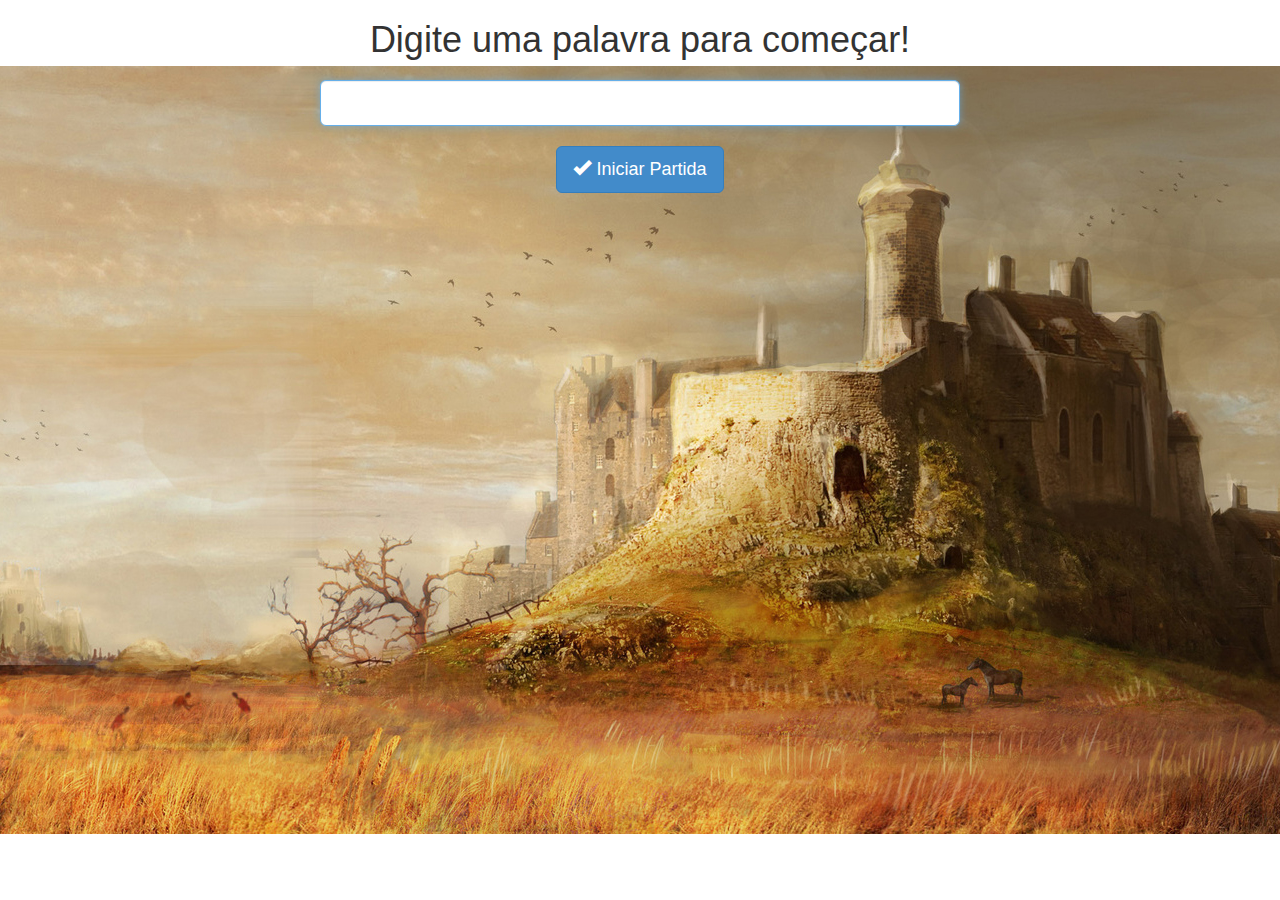
<file: page-forca/index.html>
﻿<!DOCTYPE html>
<html>
	<head>
		<meta charset="UTF-8">
		<title>Forca</title>
		<link rel="stylesheet" href="libs/bootstrap/css/bootstrap.min.css" media="all">
		<link rel="stylesheet" href="css/estilo.css" media="all">
	</head>
	<body>
		<section id="gameCanvas" class="col-md-12">
			<section id="startScreen" class="text-center screen screen-on">
				<h1>Digite uma palavra para começar!</h1>
				<input type="text" class="form-control input-lg" id="inputWord">
				<button class="btn btn-lg btn-primary" onclick="app.start()">
					<i class="glyphicon glyphicon-ok"></i>
					Iniciar Partida
				</button>
			</section>
			<section id="gameScreen" class="screen">
				<svg version="1.1" id="character" xmlns="http://www.w3.org/2000/svg" xmlns:xlink="http://www.w3.org/1999/xlink" x="0px" y="0px"
					width="81.504px" height="381.148px" viewBox="0 0 81.504 381.148" enable-background="new 0 0 81.504 381.148"
					xml:space="preserve">
					<circle class="piece" fill="#FFFFFF" stroke="#000000" stroke-miterlimit="10" cx="40.752" cy="30.978" r="30.978"/>
					<line class="piece" fill="none" stroke="#000000" stroke-miterlimit="10" x1="40.752" y1="61.957" x2="40.752" y2="196.739"/>
					<line class="piece" fill="none" stroke="#000000" stroke-miterlimit="10" x1="9.774" y1="80.435" x2="71.73" y2="80.435"/>
					<line class="piece" fill="none" stroke="#000000" stroke-miterlimit="10" x1="9.774" y1="80.435" x2="0" y2="179.348"/>
					<line class="piece" fill="none" stroke="#000000" stroke-miterlimit="10" x1="71.73" y1="79.891" x2="81.504" y2="178.804"/>
					<line class="piece" fill="none" stroke="#000000" stroke-miterlimit="10" x1="17.387" y1="197.283" x2="64.117" y2="197.283"/>
					<line class="piece" fill="none" stroke="#000000" stroke-miterlimit="10" x1="17.663" y1="196.739" x2="7.889" y2="381.148"/>
					<line class="piece" fill="none" stroke="#000000" stroke-miterlimit="10" x1="63.842" y1="196.739" x2="73.616" y2="381.148"/>
				</svg>
				<div id="wordChoices"></div>
				<div id="keyboard">
					<span class="char">A</span>
					<span class="char">B</span>
					<span class="char">C</span>
					<span class="char">D</span>
					<span class="char">E</span>
					<span class="char">F</span>
					<span class="char">G</span>
					<span class="char">H</span>
					<span class="char">I</span>
					<span class="char">J</span>
					<span class="char">K</span>
					<span class="char">L</span>
					<span class="char">M</span>
					<span class="char">N</span>
					<span class="char">O</span>
					<span class="char">P</span>
					<span class="char">Q</span>
					<span class="char">R</span>
					<span class="char">S</span>
					<span class="char">T</span>
					<span class="char">U</span>
					<span class="char">V</span>
					<span class="char">X</span>
					<span class="char">W</span>
					<span class="char">Y</span>
					<span class="char">Z</span>
				</div>
			</section><!-- Fechando gameScreen -->
		</section><!-- Fechando gameCanvas -->
		<!--Libs-->
		<script src="libs/jquery/jquery-1.11.0.min.js"></script>
		<script src="libs/bootstrap/js/bootstrap.min.js"></script>
		<!--Script do App-->
		<script src="js/app.js"></script>
		<script src="js/script.js"></script>
	</body>
</html>
</file>
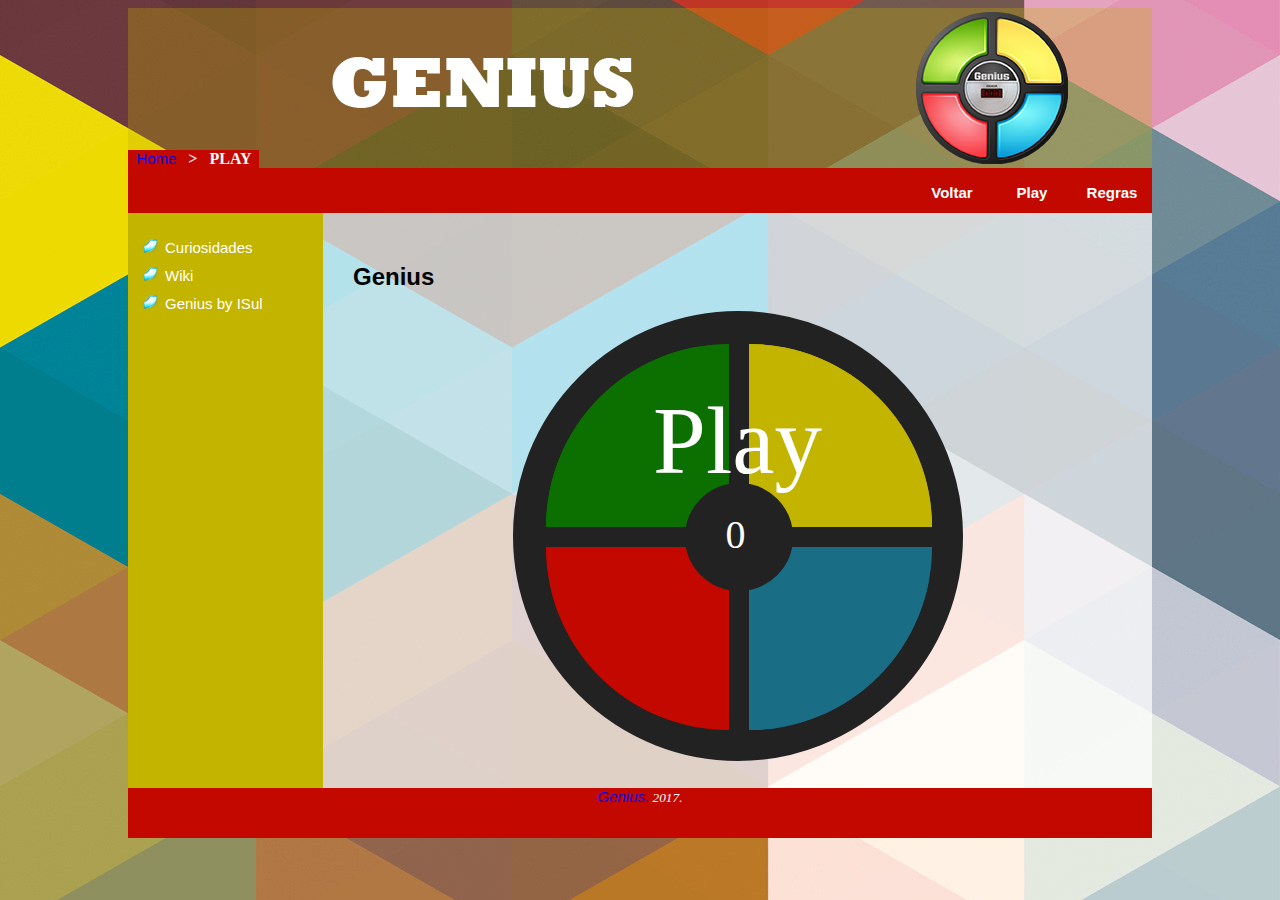
<file: page-genius/jogue.html>
<!DOCTYPE html>
<html>
	<head>
		<meta charset="UTF-8">
		<link rel="stylesheet" type="text/css" href="css/estilo.css">
        <script type="text/javascript" src="js/genius.js"></script>
		<title>GENIUS</title>
	</head>
	<body>
		<section>
			<header>
				<div id="header">
					<div id="head-text">
						<a href="../../index.html">&nbsp; Home</a> <strong>&nbsp; > &nbsp; PLAY &nbsp;</strong>
					</div>
				</div>
			</header>
				
				<nav class="menuHorizontal"> 
					<ul class="ulHorizontal">
							<li class="liHorizontal"><a href="regras.html"><b>Regras</b></a></li>
							<li class="liHorizontal"><a href="jogue.html"><b>Play</b></a></li>
							<li class="liHorizontal"><a href="../../index.html"><b>Voltar</b></a></li>
					</ul>
				</nav>
				
				<nav class="menuVertical"> 
					<ul class="ulVertical">
							<li class="liVertical"><a href="http://www.autobahn.com.br/brinquedos/genius.html" target="_blank">Curiosidades</a></li>
							<li class="liVertical"><a href="https://pt.wikipedia.org/wiki/Genius_(jogo)" target="_blank">Wiki</a></li>
							<li class="liVertical"><a href="http://isul.com.br/labs/genius/" target="_blank">Genius by ISul</a></li>
					</ul>
				</nav>
				
				<article>
					<h2>Genius</h2>

					<div id="container">
						<div id="simon">
							<div id="first"></div>
							<div id="a" onclick="meuClique(0)"></div>
							<div id="b" onclick="meuClique(1)"></div>
							<div id="c" onclick="meuClique(2)"></div>
							<div id="d" onclick="meuClique(3)"></div>
							<div id="sixth"></div>
						</div>
						<div id="count">0</div>
						</div>
						<div id="start" onclick="inicia()">Play</div>
						<div id="fail" onclick="reinicia()">
						<span>Tente novamente</span>
					</div>

				</article>

				<footer><small><i><a href="../../index.html">Genius.</a> 2017.</i></small></footer>
				
		</section>
	</body>
</html>
</file>
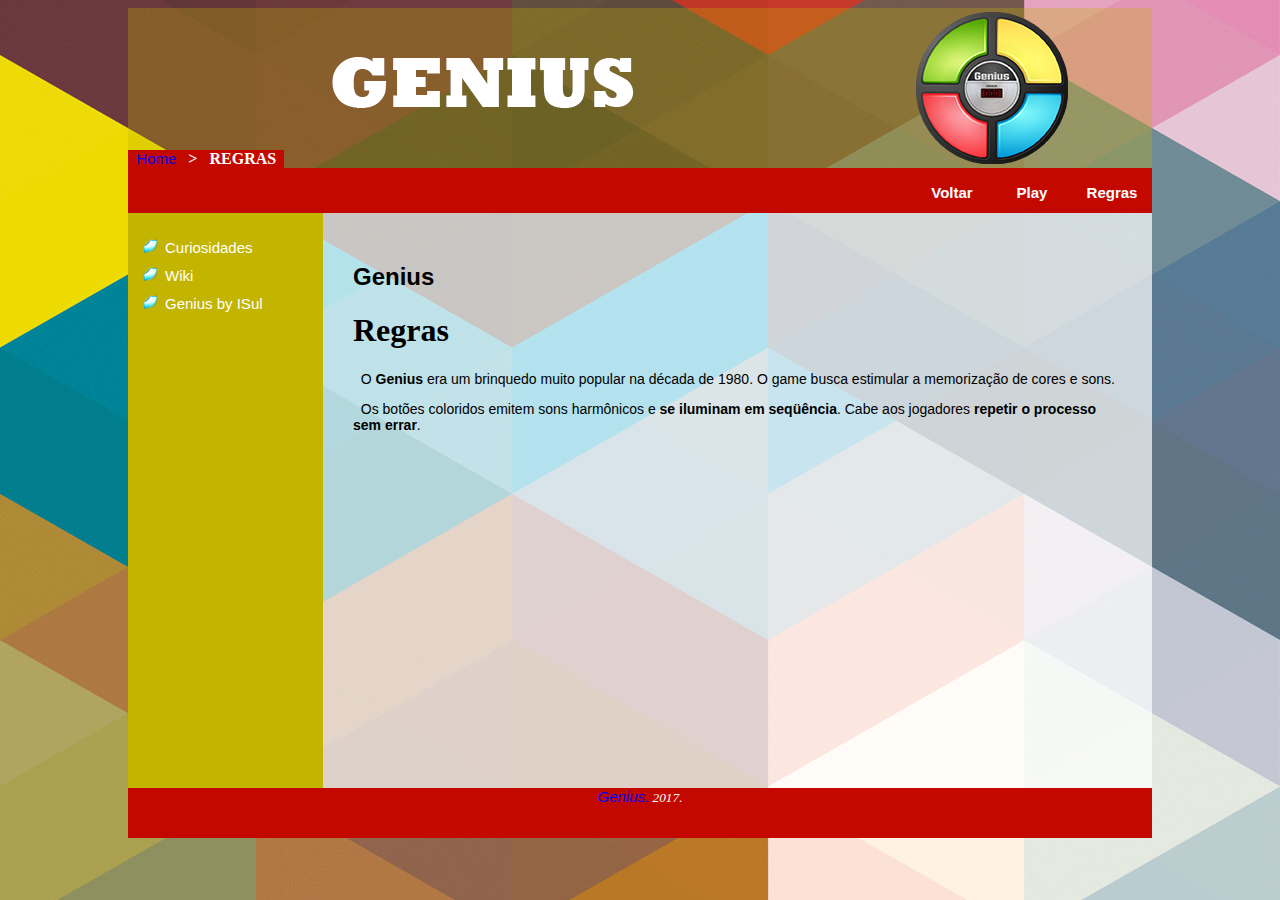
<file: page-genius/regras.html>
<!DOCTYPE html>
<html>
	<head>
		<meta charset="UTF-8">
		<link rel="stylesheet" type="text/css" href="css/estilo.css">
		<title>GENIUS</title>
	</head>
	<body>
		<section>
			<header>
				<div id="header">
					<div id="head-text">
						<a href="../../index.html">&nbsp; Home</a> <strong>&nbsp; > &nbsp; REGRAS &nbsp;</strong>
					</div>
				</div>
			</header>
				
				<nav class="menuHorizontal"> 
					<ul class="ulHorizontal">
							<li class="liHorizontal"><a href="regras.html"><b>Regras</b></a></li>
							<li class="liHorizontal"><a href="jogue.html"><b>Play</b></a></li>
							<li class="liHorizontal"><a href="../../index.html"><b>Voltar</b></a></li>
					</ul>
				</nav>
				
				<nav class="menuVertical"> 
					<ul class="ulVertical">
							<li class="liVertical"><a href="http://www.autobahn.com.br/brinquedos/genius.html" target="_blank">Curiosidades</a></li>
							<li class="liVertical"><a href="https://pt.wikipedia.org/wiki/Genius_(jogo)" target="_blank">Wiki</a></li>
							<li class="liVertical"><a href="http://isul.com.br/labs/genius/" target="_blank">Genius by ISul</a></li>
					</ul>
				</nav>
				
				<article>
					<h2>Genius</h2>
						<p>
						<h1>Regras</h1>
						</p>
                        <p>
						&nbsp; O <strong>Genius</strong> era um brinquedo muito popular na década de 1980. O game busca estimular a memorização de cores e sons.
                        </p>
						<p>
						&nbsp; Os botões coloridos emitem sons harmônicos e <strong>se iluminam em seqüência</strong>. Cabe aos jogadores <strong>repetir o processo sem errar</strong>.
						</p>
				</article>

				<footer><small><i><a href="../../index.html">Genius.</a> 2017.</i></small></footer>
				
		</section>
	</body>
</html>
</file>
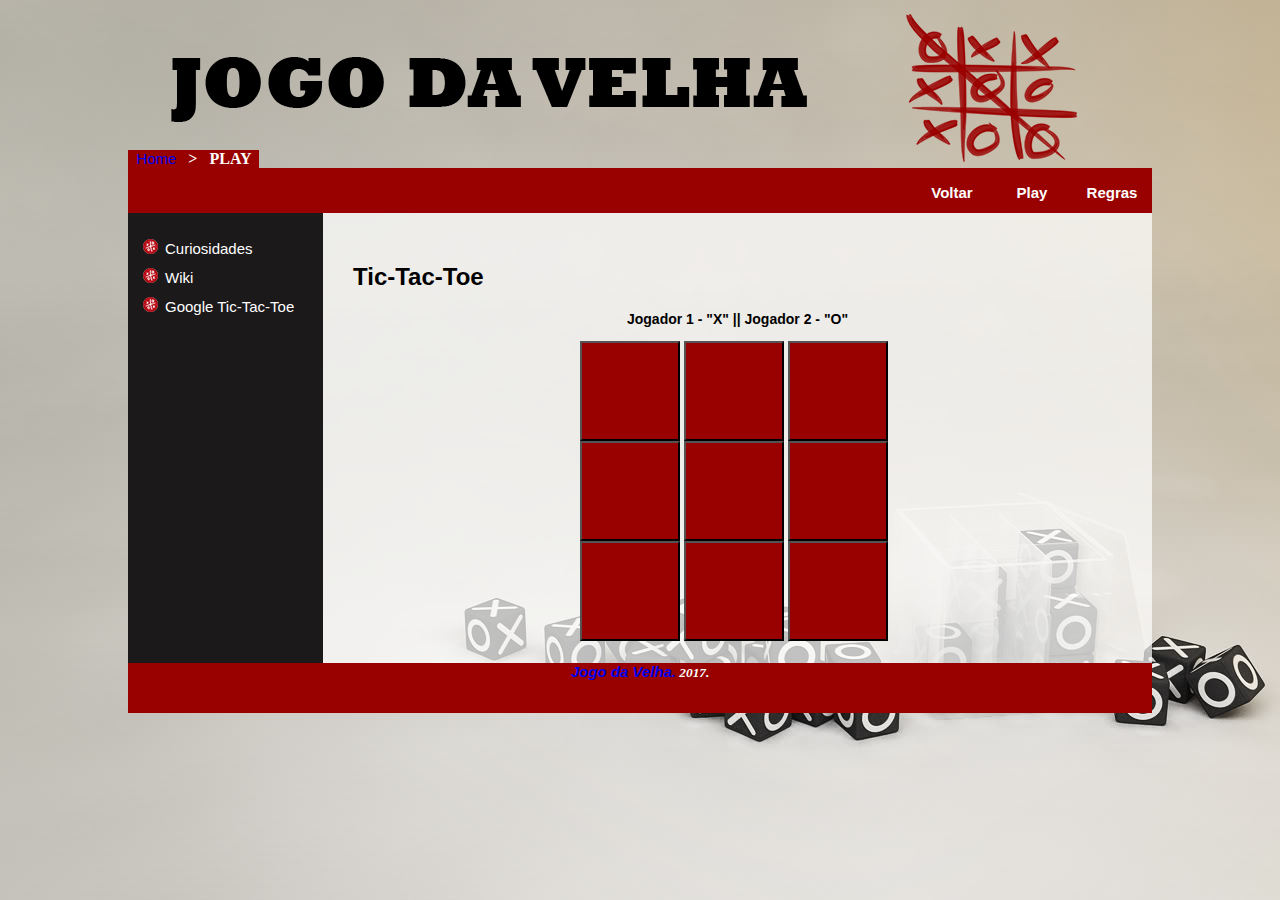
<file: page-tic-tac-toe/jogue.html>
<!DOCTYPE html>
<html>
	<head>
		<meta charset="UTF-8">
		<link rel="stylesheet" type="text/css" href="css/estilo.css">
        <script type="text/javascript" src="js/TicTacToe.js"></script>
		<title>JOGO DA VELHA</title>
	</head>
	<body>
		<section>
			<header>
				<div id="header">
					<div id="head-text">
						<a href="../../index.html">&nbsp; Home</a> <strong>&nbsp; > &nbsp; PLAY &nbsp;</strong>
					</div>
				</div>
			</header>
				
				<nav class="menuHorizontal"> 
					<ul class="ulHorizontal">
							<li class="liHorizontal"><a href="regras.html"><b>Regras</b></a></li>
							<li class="liHorizontal"><a href="jogue.html"><b>Play</b></a></li>
							<li class="liHorizontal"><a href="../../index.html"><b>Voltar</b></a></li>
					</ul>
				</nav>
				
				<nav class="menuVertical"> 
					<ul class="ulVertical">
							<li class="liVertical"><a href="http://mundoestranho.abril.com.br/historia/qual-e-a-origem-do-jogo-da-velha/" target="_blank">Curiosidades</a></li>
							<li class="liVertical"><a href="https://pt.wikipedia.org/wiki/Jogo_da_velha" target="_blank">Wiki</a></li>
							<li class="liVertical"><a href="https://www.google.com.br/?gws_rd=cr&ei=K4q9WO-PJYWMwgSl_IjoBg#q=Jogo+da+Velha+&*" target="_blank">Google Tic-Tac-Toe</a></li>
					</ul>
				</nav>
				
				<article>
					<h2>Tic-Tac-Toe</h2>

					<p class="intro">
						<strong>Jogador 1 - "X"</stong>
						||
						<strong>Jogador 2 - "O"</strong>
					</p>
					
						<form name="velha" class="jogo" method="post">
						<input type="button" name="sqr1" class="campo" onclick="rodada(this);">
						<input type="button" name="sqr2" class="campo" onclick="rodada(this);">
						<input type="button" name="sqr3" class="campo" onclick="rodada(this);">
						<br>
						<input type="button" name="sqr4" class="campo" onclick="rodada(this);">
						<input type="button" name="sqr5" class="campo" onclick="rodada(this);">
						<input type="button" name="sqr6" class="campo" onclick="rodada(this);">
						<br>
						<input type="button" name="sqr7" class="campo" onclick="rodada(this);">
						<input type="button" name="sqr8" class="campo" onclick="rodada(this);">
						<input type="button" name="sqr9" class="campo" onclick="rodada(this);">
						</form>
					<script type="text/javascript">
						reset();
					</script>
				</article>

				<footer><small><i><a href="../../index.html">Jogo da Velha.</a> 2017.</i></small></footer>
				
		</section>
	</body>
</html>
</file>
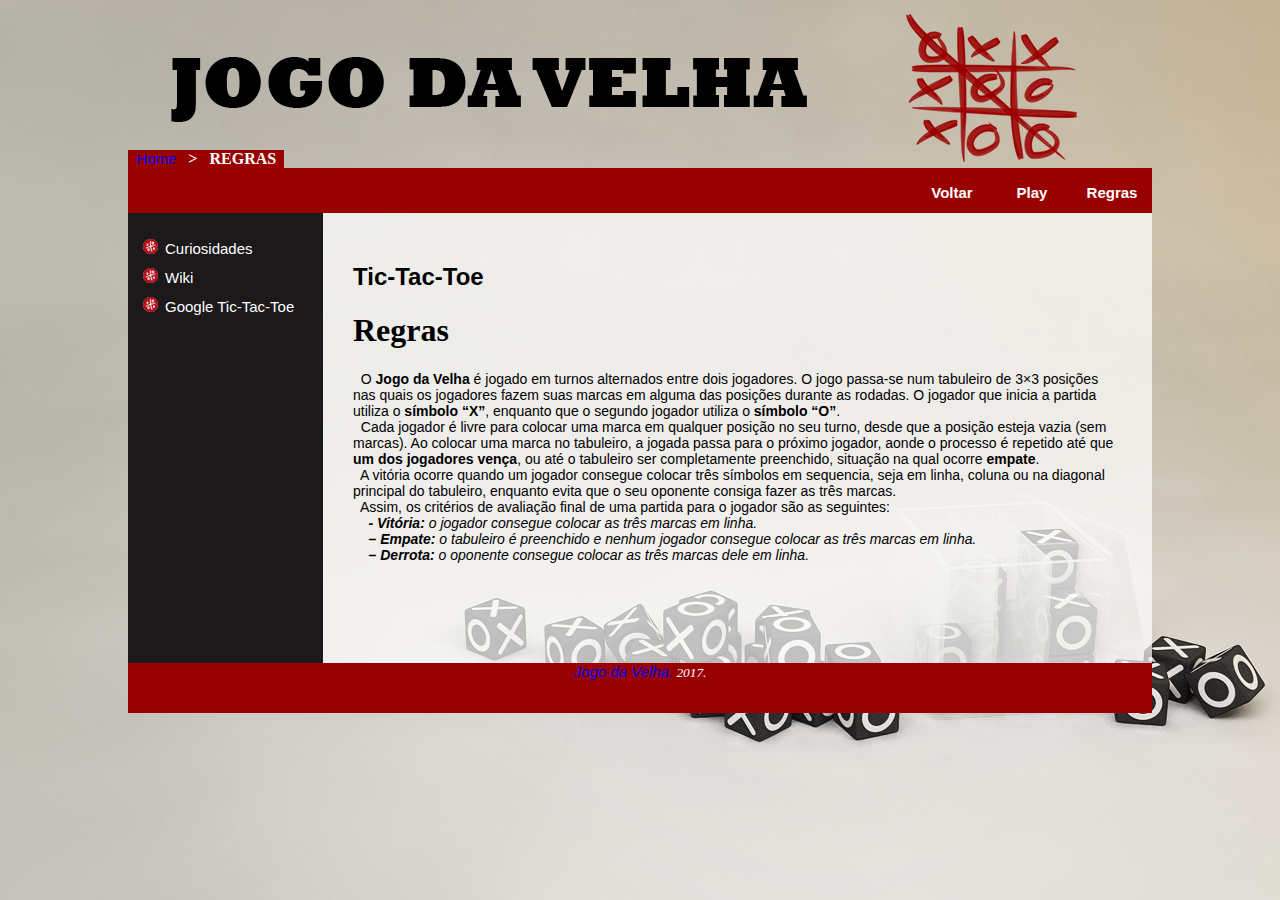
<file: page-tic-tac-toe/regras.html>
<!DOCTYPE html>
<html>
	<head>
		<meta charset="UTF-8">
		<link rel="stylesheet" type="text/css" href="css/estilo.css">
		<title>JOGO DA VELHA</title>
	</head>
	<body>
		<section>
			<header>
				<div id="header">
					<div id="head-text">
						<a href="../../index.html">&nbsp; Home</a> <strong>&nbsp; > &nbsp; REGRAS &nbsp;</strong>
					</div>
				</div>
			</header>
				
				<nav class="menuHorizontal"> 
					<ul class="ulHorizontal">
							<li class="liHorizontal"><a href="regras.html"><b>Regras</b></a></li>
							<li class="liHorizontal"><a href="jogue.html"><b>Play</b></a></li>
							<li class="liHorizontal"><a href="../../index.html"><b>Voltar</b></a></li>
					</ul>
				</nav>
				
				<nav class="menuVertical"> 
					<ul class="ulVertical">
							<li class="liVertical"><a href="http://mundoestranho.abril.com.br/historia/qual-e-a-origem-do-jogo-da-velha/" target="_blank">Curiosidades</a></li>
							<li class="liVertical"><a href="https://pt.wikipedia.org/wiki/Jogo_da_velha" target="_blank">Wiki</a></li>
							<li class="liVertical"><a href="https://www.google.com.br/?gws_rd=cr&ei=K4q9WO-PJYWMwgSl_IjoBg#q=Jogo+da+Velha+&*" target="_blank">Google Tic-Tac-Toe</a></li>
					</ul>
				</nav>
				
				<article>
					<h2>Tic-Tac-Toe</h2>
						<p>
						<h1>Regras</h1>
						</p>
                        <p>
						&nbsp; O <strong>Jogo da Velha</strong> é jogado em turnos alternados entre dois jogadores.
						O jogo passa-se num tabuleiro de 3×3 posições nas quais os jogadores fazem suas marcas em alguma das posições durante as rodadas. O jogador que inicia a partida utiliza o <strong>símbolo “X”</strong>, enquanto que o segundo jogador utiliza o <strong>símbolo “O”</strong>.
						<br/>
						&nbsp; Cada jogador é livre para colocar uma marca em qualquer posição no seu turno, desde que a posição esteja vazia (sem marcas). Ao colocar uma marca no tabuleiro, a jogada passa para o próximo jogador, aonde o processo é repetido até que <strong>um dos jogadores vença</strong>, ou até o tabuleiro ser completamente preenchido, situação na qual ocorre <strong>empate</strong>.
						<br/>
						&nbsp; A vitória ocorre quando um jogador consegue colocar três símbolos em sequencia, seja em linha, coluna ou na diagonal principal do tabuleiro, enquanto evita que o seu oponente consiga fazer as três marcas.
						<br/>
						&nbsp; Assim, os critérios de avaliação final de uma partida para o jogador são as seguintes:<br/>
                            <i> &nbsp;&nbsp;&nbsp; <strong>- Vitória:</strong> o jogador consegue colocar as três marcas em linha.</i><br/>
                            <i> &nbsp;&nbsp;&nbsp; <strong>– Empate:</strong> o tabuleiro é preenchido e nenhum jogador consegue colocar as três marcas em linha.</i><br/>
                            <i> &nbsp;&nbsp;&nbsp; <strong>– Derrota:</strong> o oponente consegue colocar as três marcas dele em linha.</i><br/>
						</p>
				</article>

				<footer><small><i><a href="../../index.html">Jogo da Velha.</a> 2017.</i></small></footer>
				
		</section>
	</body>
</html>
</file>
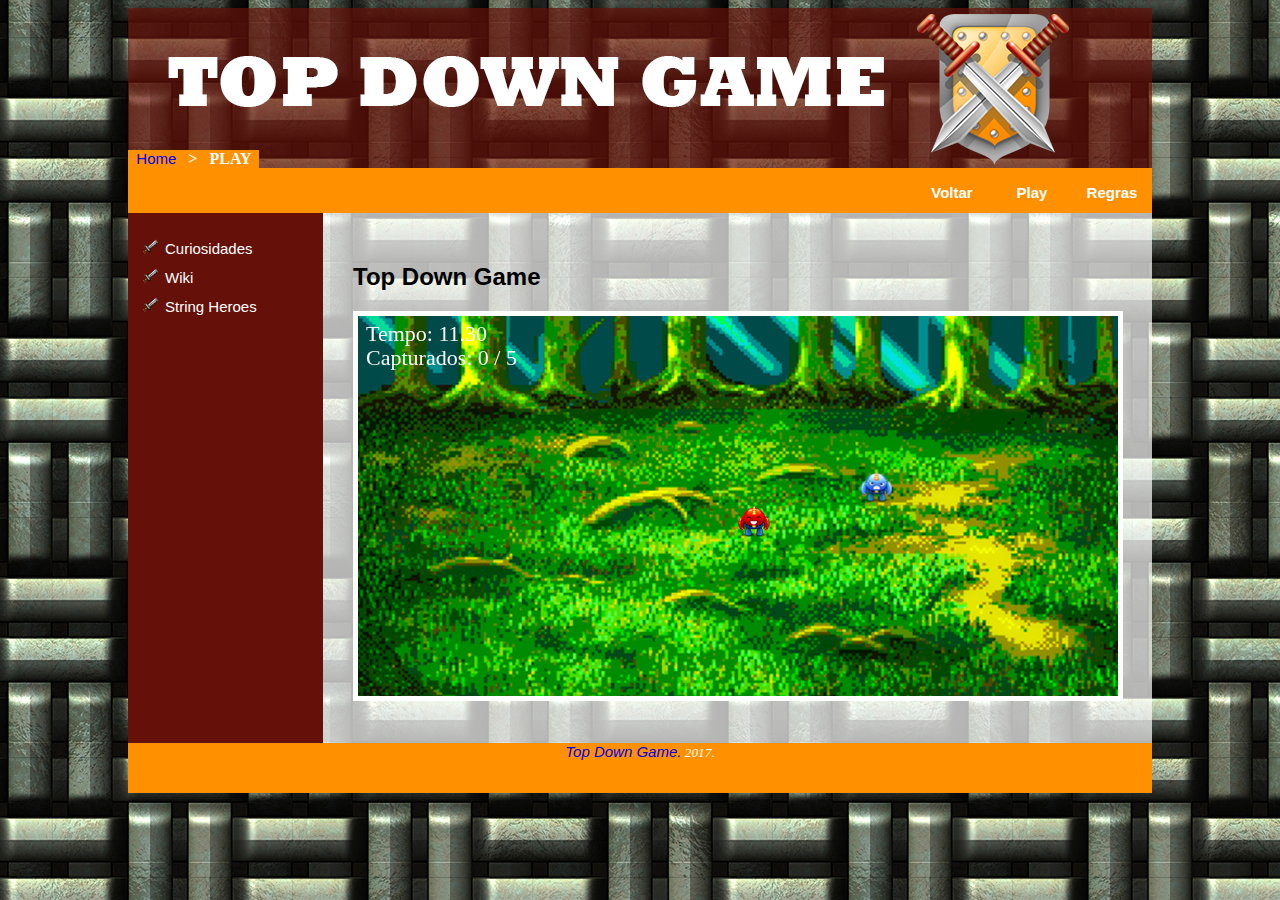
<file: page-top-down-game/jogue.html>
<!DOCTYPE html>
<html>
	<head>
		<meta charset="UTF-8">
		<link rel="stylesheet" type="text/css" href="css/estilo.css">
		<title>Top Down Game</title>
	</head>
	<body>
		<section>
			<header>
				<div id="header">
					<div id="head-text">
						<a href="../../index.html">&nbsp; Home</a> <strong>&nbsp; > &nbsp; PLAY &nbsp;</strong>
					</div>
				</div>
			</header>
				
				<nav class="menuHorizontal"> 
					<ul class="ulHorizontal">
							<li class="liHorizontal"><a href="regras.html"><b>Regras</b></a></li>
							<li class="liHorizontal"><a href="jogue.html"><b>Play</b></a></li>
							<li class="liHorizontal"><a href="../../index.html"><b>Voltar</b></a></li>
					</ul>
				</nav>
				
				<nav class="menuVertical"> 
					<ul class="ulVertical">
							<li class="liVertical"><a href="http://www.fatosdesconhecidos.com.br/sabe-qual-foi-o-1o-jogo-de-rpg-do-mundo/" target="_blank">Curiosidades</a></li>
							<li class="liVertical"><a href="https://pt.wikipedia.org/wiki/RPG_eletr%C3%B4nico" target="_blank">Wiki</a></li>
							<li class="liVertical"><a href="http://armorgames.com/string-heroes-game/18049?tag-referral=rpg" target="_blank">String Heroes</a></li>
					</ul>
				</nav>
				
				<article>
					<h2>Top Down Game</h2>

					<canvas id="canvas" width="760" height="380" style="border:5px solid #ffffff;"></canvas>
          			<script type="text/javascript" src="js/rpg.js"></script>

				</article>

				<footer><small><i><a href="../../index.html">Top Down Game.</a> 2017.</i></small></footer>
				
		</section>
	</body>
</html>
</file>
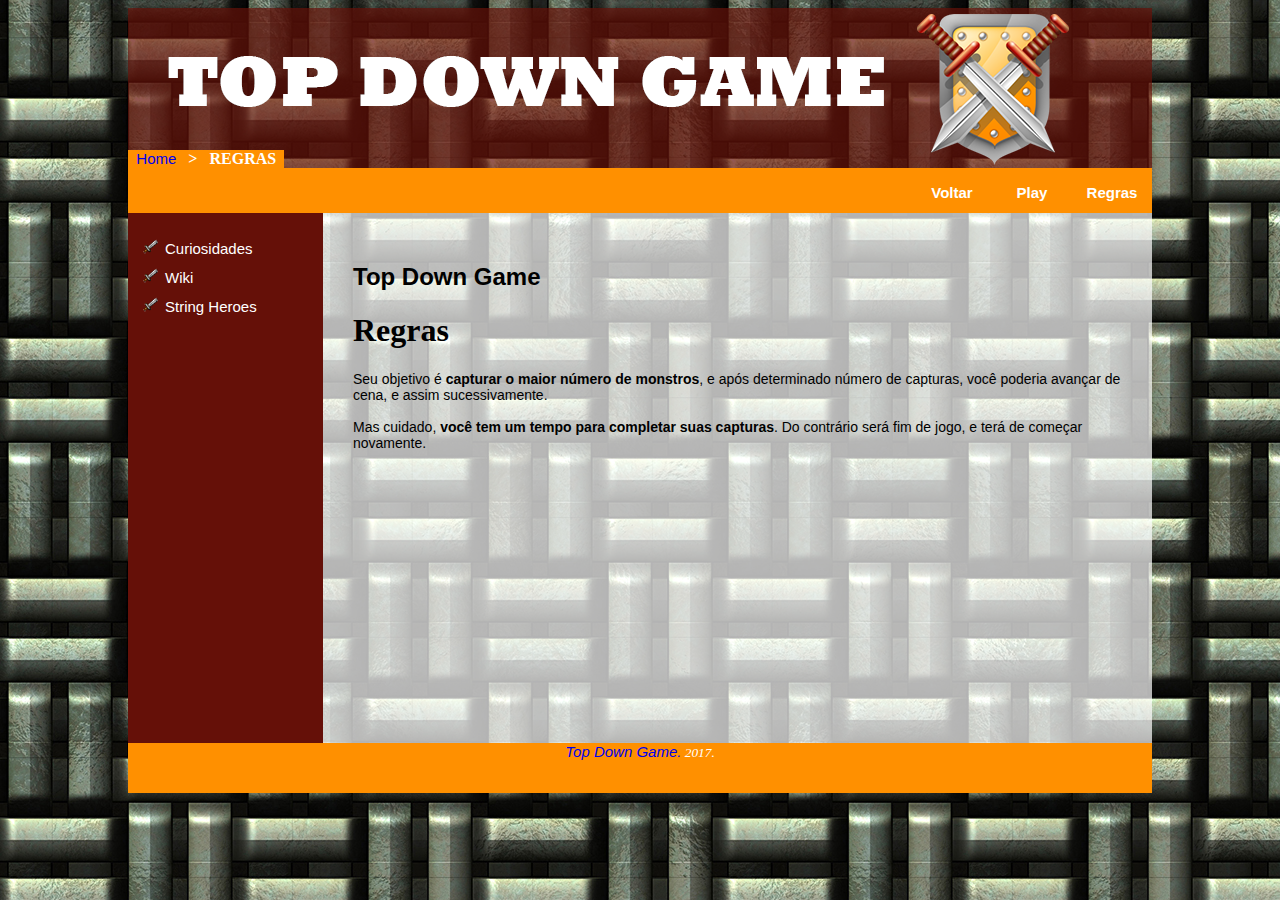
<file: page-top-down-game/regras.html>
<!DOCTYPE html>
<html>
	<head>
		<meta charset="UTF-8">
		<link rel="stylesheet" type="text/css" href="css/estilo.css">
		<title>Top Down Game</title>
	</head>
	<body>
		<section>
			<header>
				<div id="header">
					<div id="head-text">
						<a href="../../index.html">&nbsp; Home</a> <strong>&nbsp; > &nbsp; REGRAS &nbsp;</strong>
					</div>
				</div>
			</header>
				
				<nav class="menuHorizontal"> 
					<ul class="ulHorizontal">
							<li class="liHorizontal"><a href="regras.html"><b>Regras</b></a></li>
							<li class="liHorizontal"><a href="jogue.html"><b>Play</b></a></li>
							<li class="liHorizontal"><a href="../../index.html"><b>Voltar</b></a></li>
					</ul>
				</nav>
				
				<nav class="menuVertical"> 
					<ul class="ulVertical">
							<li class="liVertical"><a href="http://www.fatosdesconhecidos.com.br/sabe-qual-foi-o-1o-jogo-de-rpg-do-mundo/" target="_blank">Curiosidades</a></li>
							<li class="liVertical"><a href="https://pt.wikipedia.org/wiki/RPG_eletr%C3%B4nico" target="_blank">Wiki</a></li>
							<li class="liVertical"><a href="http://armorgames.com/string-heroes-game/18049?tag-referral=rpg" target="_blank">String Heroes</a></li>
					</ul>
				</nav>
				
				<article>
					<h2>Top Down Game</h2>
						<p>
						<h1>Regras</h1>
						</p>
                        <p>
						Seu objetivo é <strong>capturar o maior número de monstros</strong>, e após determinado número de capturas, você poderia avançar de cena, e assim sucessivamente.
						<br />
						<br />
						Mas cuidado, <strong>você tem um tempo para completar suas capturas</strong>. Do contrário será fim de jogo, e terá de começar novamente.
						</p>
				</article>

				<footer><small><i><a href="../../index.html">Top Down Game.</a> 2017.</i></small></footer>
				
		</section>
	</body>
</html>
</file>
<file: page-forca/css/estilo.css>
html, body{
	height: 100%;
	background: url(../image/bg.jpeg) no-repeat center center fixed;
}
#gameCanvas{
	width:100%;
	height:100%;
	overflow:hidden;
}
.screen{
	position:absolute;
	left:0;
	opacity:0;
	width:inherit;
	height:inherit;
}
.screen-on{
	opacity: 1;
}
#inputWord{
	margin-bottom:20px;
	width:50%;
	margin: 20px auto 20px;
}
#character{
	position:absolute;
	top:40px;
	left:40px;
}
#wordChoices{
	position: absolute;
	top:80px;
	left:200px;
}
#wordChoices .choice{
	display:block;
	float: left;
	border: 3px solid #000;
	width: 100px;
	height: 100px;
	line-height: 124px;
	margin-right: 20px;
	text-align: center;
	font-size: 24px;
}
#keyboard{
	position:absolute;
	top:230px;
	left:200px;
}
#keyboard .char{
	display: block;
	float:left;
	width:20px;
	height:20px;
	font-size:14px;
	cursor:pointer;
	margin-right:10px;
	margin-top:10px;
	background-color:silver;
	text-align:center;
	font-weight:bold;
}
.char-off{
	cursor: default !important;
	opacity: 0.25;
}
.piece{
	display:none;
}
</file>
<file: page-genius/css/estilo.css>
body{
	background-image: url("../img/background.jpg");
	background-repeat: no-repeat;
}
section{
	width:1024px;
	height: 840px;
	margin: 0 auto;
}
header{
	width: 1024px;
	height: 160px;
	background-image:url("../img/topo.png");
}
header a:link, a:hover, a:visited{
	text-decoration: none;
}
nav{
    width: 40px;
	height: 980px;
	background-color:#c30800;
	float: left;
}
article{
	width: 769px;
    height: 515px;
    float: right;
    padding: 30px;
	background-image: url("../img/back-opacity.png");
}
footer{
	width: 1024px;
	height: 50px;
	background-color: #c30800;
	clear: both;
	text-align: center;
	color: white;
}
footer a:link, a:hover, a:visited{
	text-decoration:none;
}
a{
	text-align: left;
	font-family: Verdana, Arial;
	font-size: 15px;
	text-decoration: none;
}
/*Menu Horizontal */
.menuHorizontal {
	width:1024px;
	height:45px;
	margin: 0 auto;	
}
.menuHorizontal ul li{
	margin-left:-40px;
}
.menuHorizontal ul li{
	display: block;
	float:right;
	min-width: 80px;
	text-align: center;
	list-style-type:none;
	color:#ffffff;
	text-decoration:none;
	margin: 0 auto;
}
.menuHorizontal a:link,a:hover,a:visited{
	color:#ffffff;
	text-decoration:none;
}
.liHorizontal a:hover{
background-color:#c3b400;
}
/*Menu Vertical*/
.menuVertical {
	min-width:195px;
	height:575px;
	margin: 0 auto;
	background-color:#c3b400;	
}
.menuVertical ul li{
	list-style-image: url('../img/icon.png');
	list-style-position:inside;
	color:#ffffff;
	text-decoration:none;
}
.menuVertical a:link,a:hover,a:visited{
	color:#ffffff;
	text-decoration:none;
}
.menuVertical li{
	margin-left: 35px;
	padding-top:10px;
	padding-left:15px;
	margin: 0 auto;
}
.liVertical a:hover{
	background-color:#c30800;
	cursor:pointer;
}
.menuVertical ul{
	margin-left: -40px;
}
/*Header*/
#header {
    position: relative;
    min-height: 160px;
}
#head-text{
	position: absolute;
    bottom: 0;
    left: 0;
	background-color: #c30800;
	color: white;
}
/*Article*/
p{ 
	text-align: left;
	font-family: Verdana, Arial;
	font-size: 14px;
	text-decoration: none;
}
h2{
	text-align: left;
	font-family: Verdana, Arial;
	font-size: 24px;
	text-decoration: none;
}
video{
	display: block;
	margin: 0 auto;
}
.intro{
	text-align: center;
}
/*Genius*/
#start{
	display:block;
	width:400px;
	height:350px;
	text-align:center;
	position:relative;
	margin:0 auto;
	font-size:95px;
	color:#ffffff;
	padding-top:75px;
}
#start:hover{
	cursor:pointer;
}
#fail{
	display:block;
	width:400px;
	height:350px;
	text-align:center;
	position:relative;
	margin:0 auto;
	font-size:72px;
	color:#ffffff;
	padding-top:95px;
	display:none;
}
#fail:span{
	font-size:50px;
}
#fail:hover{
	cursor:pointer;
}
#simon{
	position:relative;
}
#count{
	position:absolute;
	top:200px;
	left:183px;
	font-size:40px;
	color:#ffffff;
	width:80px;
	text-align:center;
}
#container{
	width:450px;
	position:relative;
	margin:0 auto;
}
#first{
	position:absolute;
	display:inline-block;
	width:0;
	height:0;
	line-height:0;
	border: 225px solid #222222;
	border-radius: 225px;
	left:0px;
	top:0px;
}
#a{
	position:absolute;
	display:inline-block;
	width:0;
	height:0;
	border:183px solid;
	border-color:#0b7000;
	border-bottom:none;
	border-right:none;
	border-top-left-radius:183px;
	left:33px;
	top:33px;
}
#b{
	position:absolute;
	display:inline-block;
	width:0;
	height:0;
	border:183px solid;
	border-color:#c3b400;
	border-bottom:none;
	border-right:none;
	border-top-right-radius:183px;
	left:236px;
	top:33px;
}
#c{
	position:absolute;
	display:inline-block;
	width:0;
	height:0;
	border:183px solid;
	border-color:#c30800;
	border-bottom:none;
	border-right:none;
	border-bottom-left-radius:183px;
	left:33px;
	top:236px;
}
#d{
	position:absolute;
	display:inline-block;
	width:0;
	height:0;
	border:183px solid;
	border-color:#196d85;
	border-bottom:none;
	border-right:none;
	border-bottom-right-radius:183px;
	left:236px;
	top:236px;
}
#sixth{
	position:absolute;
	display:inline-block;
	width:0;
	height:0;
	line-height:0;
	border:54px solid #222222;
	border-radius:54px;
	left:172px;
	top:172px;
}
</file>
<file: page-tic-tac-toe/css/estilo.css>
body{
	background-image: url("../img/background.jpg");
	background-repeat: no-repeat;
}
section{
	width:1024px;
	height: 712px;
	margin: 0 auto;
}
header{
	width: 1024px;
	height: 160px;
	background-image:url("../img/topo.png");
}
header a:link, a:hover, a:visited{
	text-decoration: none;
}
nav{
    width: 40px;
	height: 980px;
	background-color:#990000;
	float: left;
}
article{
	width: 769px;
    height: 390px;
    float: right;
    padding: 30px;
	background-image: url("../img/back-opacity.png");
}
footer{
	width: 1024px;
	height: 50px;
	background-color: #990000;
	clear: both;
	text-align: center;
	color: white;
}
footer a:link, a:hover, a:visited{
	text-decoration:none;
}
a{
	text-align: left;
	font-family: Verdana, Arial;
	font-size: 15px;
	text-decoration: none;
}
/*Menu Horizontal */
.menuHorizontal {
	width:1024px;
	height:45px;
	margin: 0 auto;	
}
.menuHorizontal ul li{
	margin-left:-40px;
}
.menuHorizontal ul li{
	display: block;
	float:right;
	min-width: 80px;
	text-align: center;
	list-style-type:none;
	color:#ffffff;
	text-decoration:none;
	margin: 0 auto;
}
.menuHorizontal a:link,a:hover,a:visited{
	color:#ffffff;
	text-decoration:none;
}
.liHorizontal a:hover{
background-color:#1b191a;
}
/*Menu Vertical*/
.menuVertical {
	min-width:195px;
	height:450px;
	margin: 0 auto;
	background-color:#1b191a;	
}
.menuVertical ul li{
	list-style-image: url('../img/icon.png');
	list-style-position:inside;
	color:#ffffff;
	text-decoration:none;
}
.menuVertical a:link,a:hover,a:visited{
	color:#ffffff;
	text-decoration:none;
}
.menuVertical li{
	margin-left: 35px;
	padding-top:10px;
	padding-left:15px;
	margin: 0 auto;
}
.liVertical a:hover{
	background-color:#990000;
	cursor:pointer;
}
.menuVertical ul{
	margin-left: -40px;
}
/*Header*/
#header {
    position: relative;
    min-height: 160px;
}
#head-text{
	position: absolute;
    bottom: 0;
    left: 0;
	background-color: #990000;
	color: white;
}
/*Article*/
p{ 
	text-align: left;
	font-family: Verdana, Arial;
	font-size: 14px;
	text-decoration: none;
}
h2{
	text-align: left;
	font-family: Verdana, Arial;
	font-size: 24px;
	text-decoration: none;
}
video{
	display: block;
	margin: 0 auto;
}
.intro{
	text-align: center;
}
/*Jogo da Velha*/
.campo{
	background-color: #990000;
	color: #ffffff;
	width: 100px;
	height: 100px;
	font-size: 20px;
	font-weight: bold;
}
.jogo{
	margin:0 auto;
	width:315px;
	height:315px;
}
</file>
<file: page-top-down-game/css/estilo.css>
body{
	background-image: url("../img/background.jpg");
	background-repeat: no-repeat;
}
section{
	width:1024px;
	height: 800px;
	margin: 0 auto;
}
header{
	width: 1024px;
	height: 160px;
	background-image:url("../img/topo.png");
}
header a:link, a:hover, a:visited{
	text-decoration: none;
}
nav{
    width: 40px;
	height: 980px;
	background-color:#ff9000;
	float: left;
}
article{
	width: 769px;
    height: 470px;
    float: right;
    padding: 30px;
	background-image: url("../img/back-opacity.png");
}
footer{
	width: 1024px;
	height: 50px;
	background-color: #ff9000;
	clear: both;
	text-align: center;
	color: white;
}
footer a:link, a:hover, a:visited{
	text-decoration:none;
}
a{
	text-align: left;
	font-family: Verdana, Arial;
	font-size: 15px;
	text-decoration: none;
}
/*Menu Horizontal */
.menuHorizontal {
	width:1024px;
	height:45px;
	margin: 0 auto;	
}
.menuHorizontal ul li{
	margin-left:-40px;
}
.menuHorizontal ul li{
	display: block;
	float:right;
	min-width: 80px;
	text-align: center;
	list-style-type:none;
	color:#ffffff;
	text-decoration:none;
	margin: 0 auto;
}
.menuHorizontal a:link,a:hover,a:visited{
	color:#ffffff;
	text-decoration:none;
}
.liHorizontal a:hover{
background-color:#651008;
}
/*Menu Vertical*/
.menuVertical {
	min-width:195px;
	height:530px;
	margin: 0 auto;
	background-color:#651008;	
}
.menuVertical ul li{
	list-style-image: url('../img/icon.png');
	list-style-position:inside;
	color:#ffffff;
	text-decoration:none;
}
.menuVertical a:link,a:hover,a:visited{
	color:#ffffff;
	text-decoration:none;
}
.menuVertical li{
	margin-left: 35px;
	padding-top:10px;
	padding-left:15px;
	margin: 0 auto;
}
.liVertical a:hover{
	background-color:#ff9000;
	cursor:pointer;
}
.menuVertical ul{
	margin-left: -40px;
}
/*Header*/
#header {
    position: relative;
    min-height: 160px;
}
#head-text{
	position: absolute;
    bottom: 0;
    left: 0;
	background-color: #ff9000;
	color: white;
}
/*Article*/
p{ 
	text-align: left;
	font-family: Verdana, Arial;
	font-size: 14px;
	text-decoration: none;
}
h2{
	text-align: left;
	font-family: Verdana, Arial;
	font-size: 24px;
	text-decoration: none;
}
video{
	display: block;
	margin: 0 auto;
}
.intro{
	text-align: center;
}
</file>
